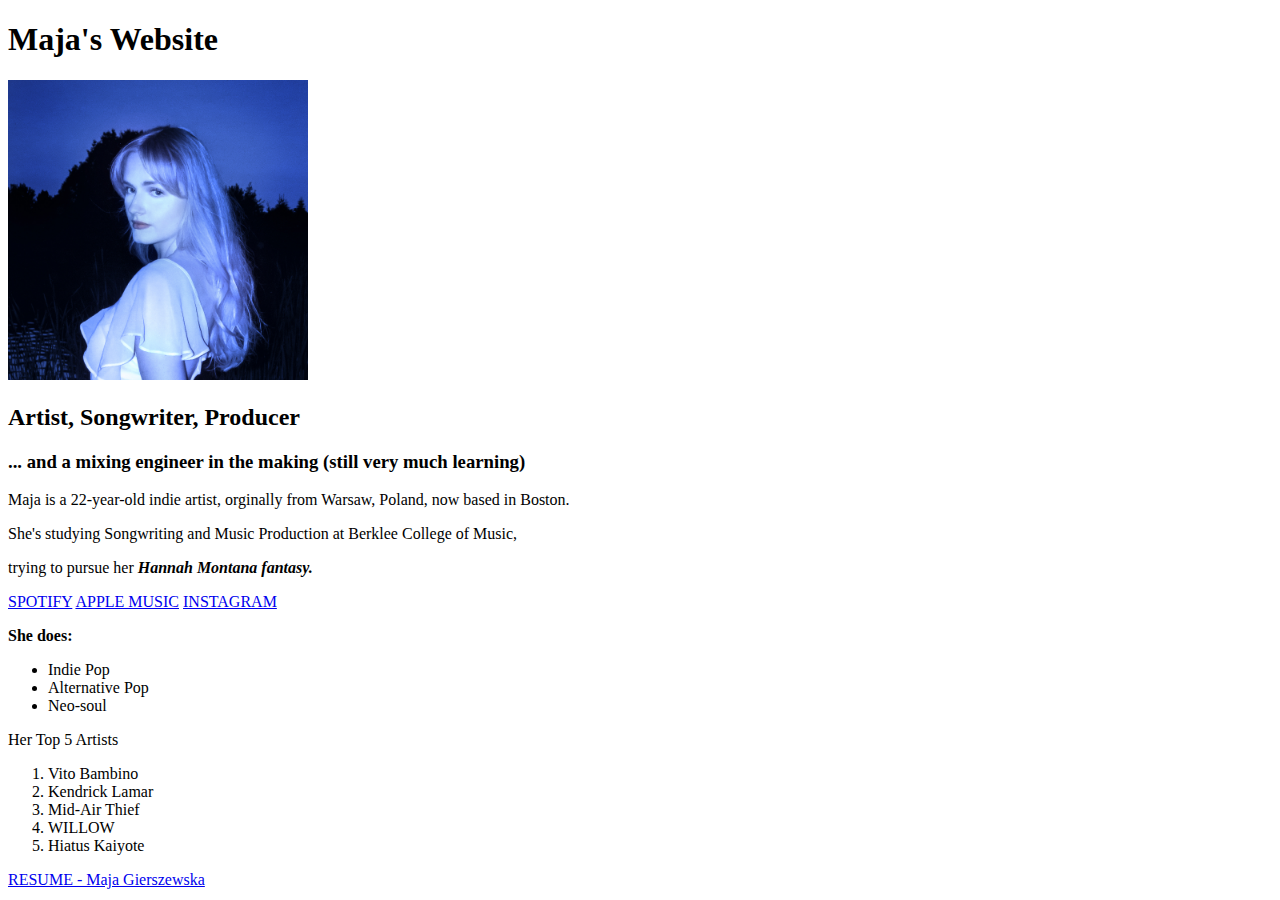
<file: index.html>
<!DOCTYPE html>
<html lang="en">
<head>
    <meta charset="UTF-8">
    <meta name="viewport" content="width=device-width, initial-scale=1.0">
    <title>Document</title>
</head>
<body>
    <h1>Maja's Website</h1>

     <img src="assets/Maja.jpg" width="300" height="300">

    <h2>Artist, Songwriter, Producer</h2>
    <h3>... and a mixing engineer in the making (still very much learning)</h3>

    <p>Maja is a 22-year-old indie artist, orginally from Warsaw, Poland, now based in Boston.</p> 
    <p>She's studying Songwriting and Music Production at Berklee College of Music,</p> 
    <p>trying to pursue her <em><b>Hannah Montana fantasy.</b></em></p>
    
    <a href="https://open.spotify.com/artist/5n45sWpkZ9JrsqH92MtDVl?si=OzXwsRSiQDa1HfEtuYpeyw">SPOTIFY</a>
    <a href="https://music.apple.com/us/artist/siva/1814382219">APPLE MUSIC</a>  
    <a href="https://www.instagram.com/sivamusic_/">INSTAGRAM</a>
    
    <p><b>She does:</b></p>
    <ul>
    <li>Indie Pop</li>
    <li>Alternative Pop</li>
    <li>Neo-soul</li>
    </ul>

    <p>Her Top 5 Artists</p>
    <ol>
    <li>Vito Bambino</li>
    <li>Kendrick Lamar</li>
    <li>Mid-Air Thief</li>
    <li>WILLOW</li>
    <li>Hiatus Kaiyote</li>
    </ol>

<a href="resume.html">RESUME - Maja Gierszewska</a>
</body>
</html>
</file>
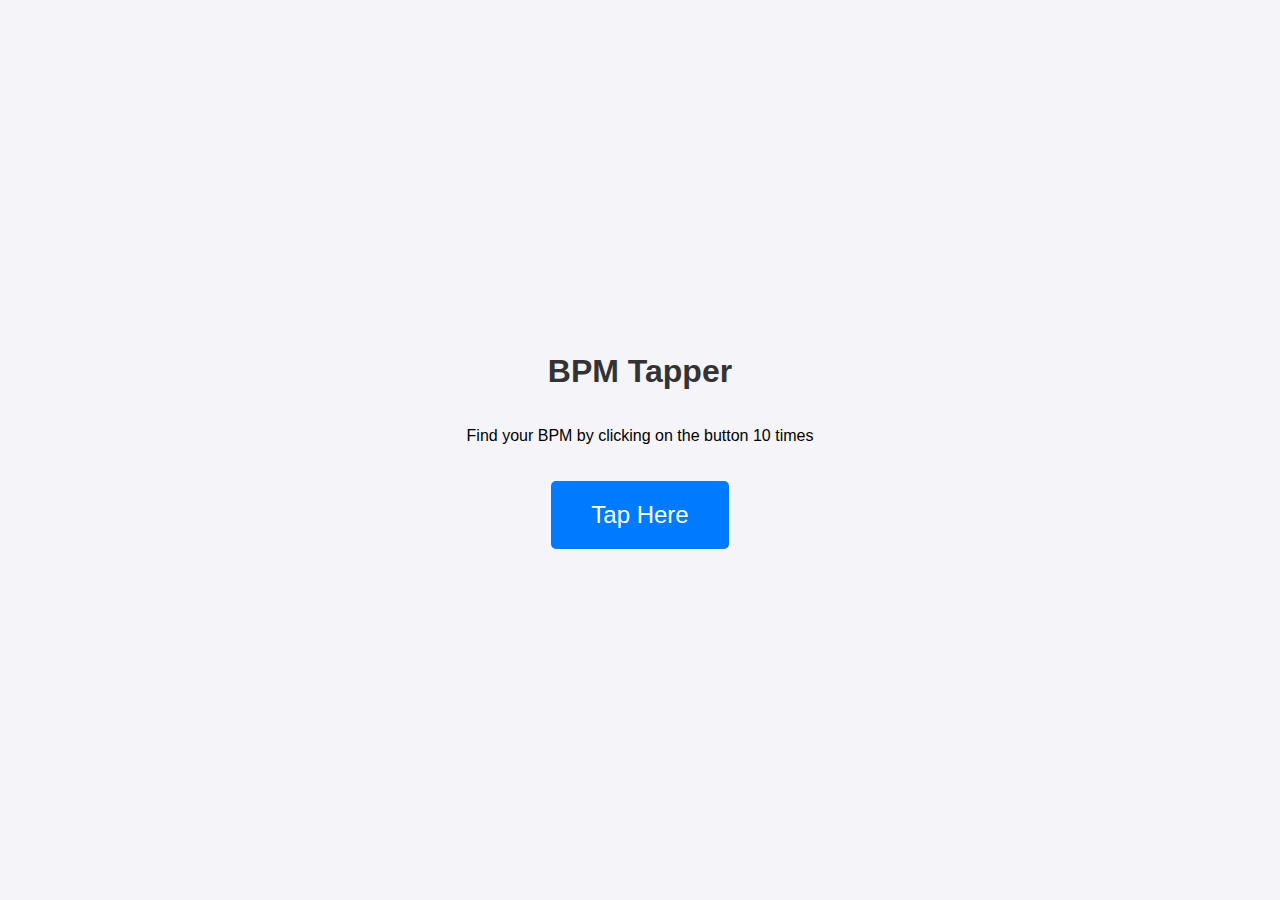
<file: bpm-tapper/index.html>
<!DOCTYPE html>
<html lang="en">
<head>
    <meta charset="UTF-8">
    <meta name="viewport" content="width=device-width, initial-scale=1.0">
    <title>BPM Tapper</title>
</head>

<body>
    <h1>BPM Tapper</h1>
    <p>Find your BPM by clicking on the button 10 times</p>
    <button id="tapButton">Tap Here</button>

    <link rel="stylesheet" href="styles.css">
    <script src="code.js"></script>
</body>
</html>
</file>
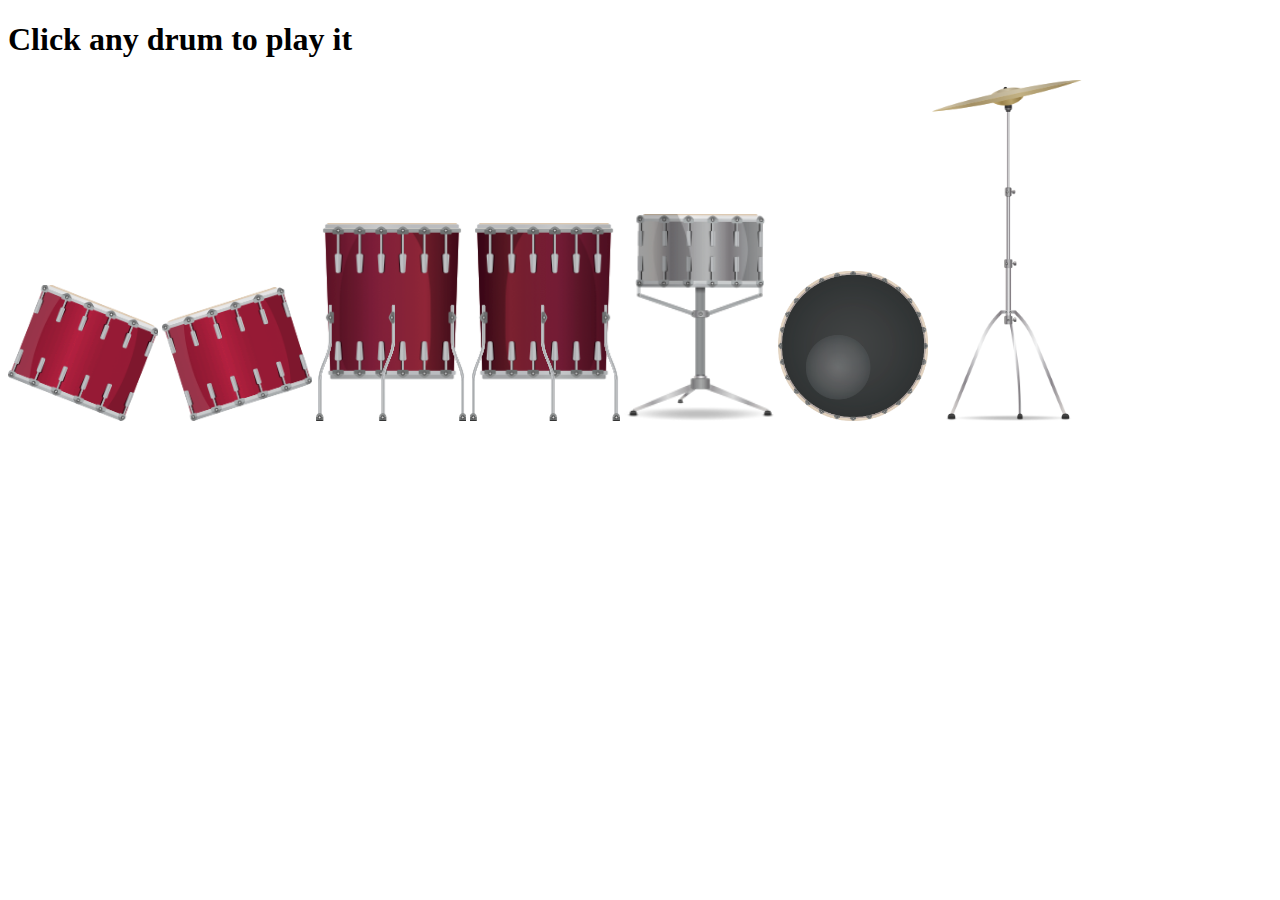
<file: web-day-5/index.html>
<!DOCTYPE html>
<html>
<head>
    <title>Drum Kit</title>
</head>
<body>

    <h1>Click any drum to play it</h1>

    <img src="images/tom1.png" id="tom1" width="150">
    <img src="images/tom2.png" id="tom2" width="150">
    <img src="images/tom3.png" id="tom3" width="150">
    <img src="images/tom4.png" id="tom4" width="150">
    <img src="images/snare.png" id="snare" width="150">
    <img src="images/kick.png" id="kick" width="150">
    <img src="images/crash.png" id="crash" width="150">

    <script src="script.js"></script>
</body>
</html>
</file>
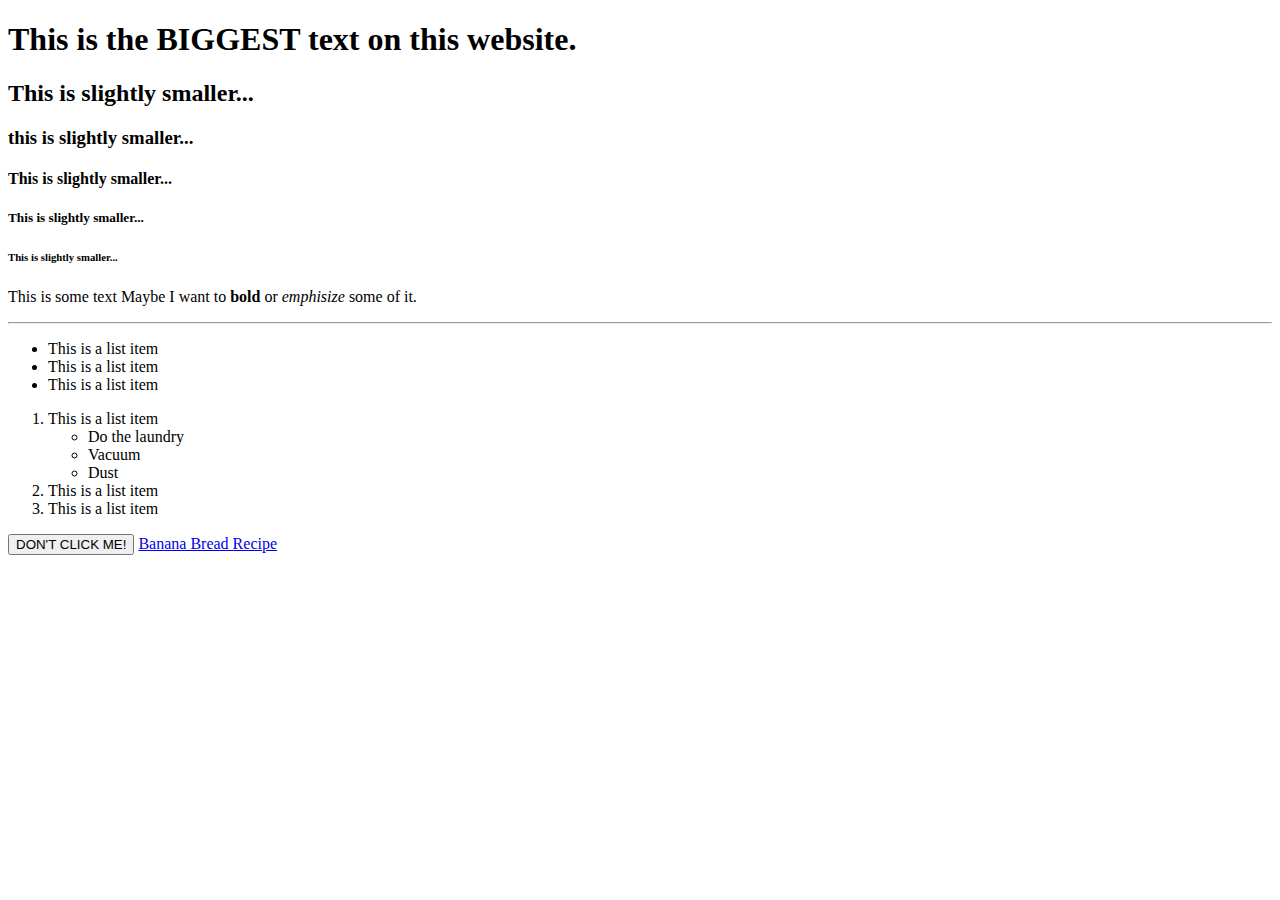
<file: web-day-1/example.html>
<!DOCTYPE html>
<html lang="en">

<head>
    <meta charset="UTF-8">
    <meta name="viewport" content="width=device-width, initial-scale=1.0">
    <title></title>
</head>

<body>
<h1>This is the BIGGEST text on this website.</h1>
<h2>This is slightly smaller...</h2>
<h3>this is slightly smaller...</h3>
<h4>This is slightly smaller...</h4>
<h5>This is slightly smaller...</h5>
<h6>This is slightly smaller...</h6>
<p>This is some text Maybe I want to <b>bold</b> or <em>emphisize</em> some of it.</p>
<hr>
<ul>
    <li>This is a list item</li>
    <li>This is a list item</li>
    <li>This is a list item</li>
</ul>

<ol>
    <li>This is a list item</li>
    <ul>
        <li>Do the laundry</li>
        <li>Vacuum</li>
        <li>Dust</li>
    </ul>
    <li>This is a list item</li>
    <li>This is a list item</li>
</ol>

<button>DON'T CLICK ME!</button>
<a href="banana bread.html">Banana Bread Recipe</a>

</body>

</html>
</file>
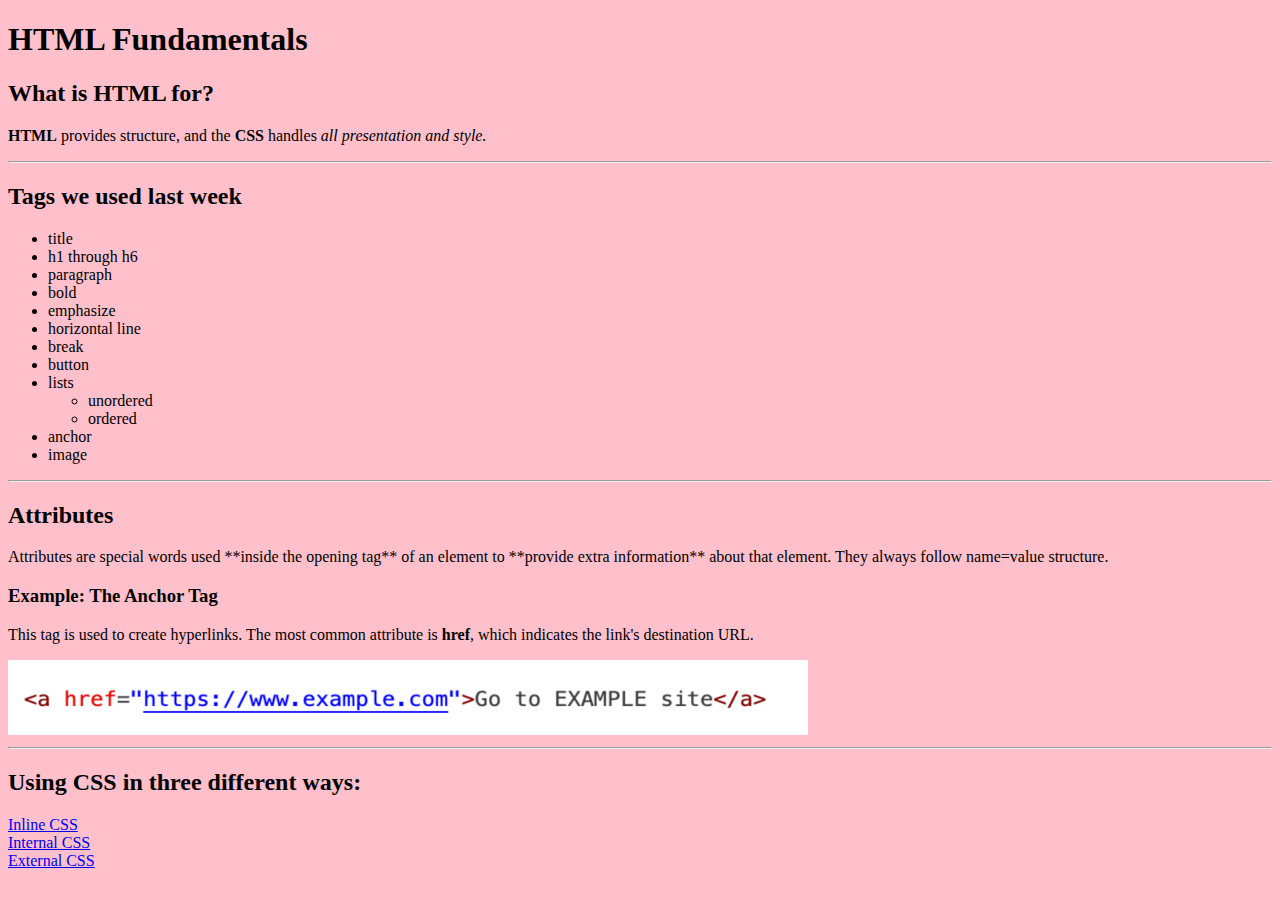
<file: web-day-2/external.html>
<!DOCTYPE html>
<html lang="en">
<head>
    <meta charset="UTF-8">
    <meta name="viewport" content="width=device-width, initial-scale=1.0">
    <title>Document</title>
    <link rel="stylesheet" href="styles.css">
</head>
<body>
    <h1>HTML Fundamentals</h1>
    <h2>What is HTML for?</h2>
    <p><b>HTML</b> provides structure, and the <b>CSS</b> handles <em>all presentation and style.</em></p>
<hr>

    <h2>Tags we used last week</h2>
<ul>
    <li>title</li>
    <li>h1 through h6</li>
    <li>paragraph</li>
    <li>bold</li>
    <li>emphasize</li>
    <li>horizontal line</li>
    <li>break</li>
    <li>button</li>
    <li>lists</li>
     <ul>
        <li>unordered</li>
        <li>ordered</li>
    </ul>
    <li>anchor</li>
    <li>image</li>
</ul>
<hr>

    <h2>Attributes</h2>
    <p>Attributes are special words used **inside the opening tag** of an element to **provide extra information** about that element. They always follow name=value structure.</p>

    <h3>Example: The Anchor Tag</h3>
    <p>This tag is used to create hyperlinks. The most common attribute is <b>href</b>, which indicates the link's destination URL.</p>
    <img src="assets/Screenshot.jpg" width="800" height="75">    
<hr>
    <h2>Using CSS in three different ways:</h2>
    <a href="Inline.html">Inline CSS</a><br>
    <a href="Internal.html">Internal CSS</a><br>
    <a href="External.html">External CSS</a>

</body>
</html>
</file>
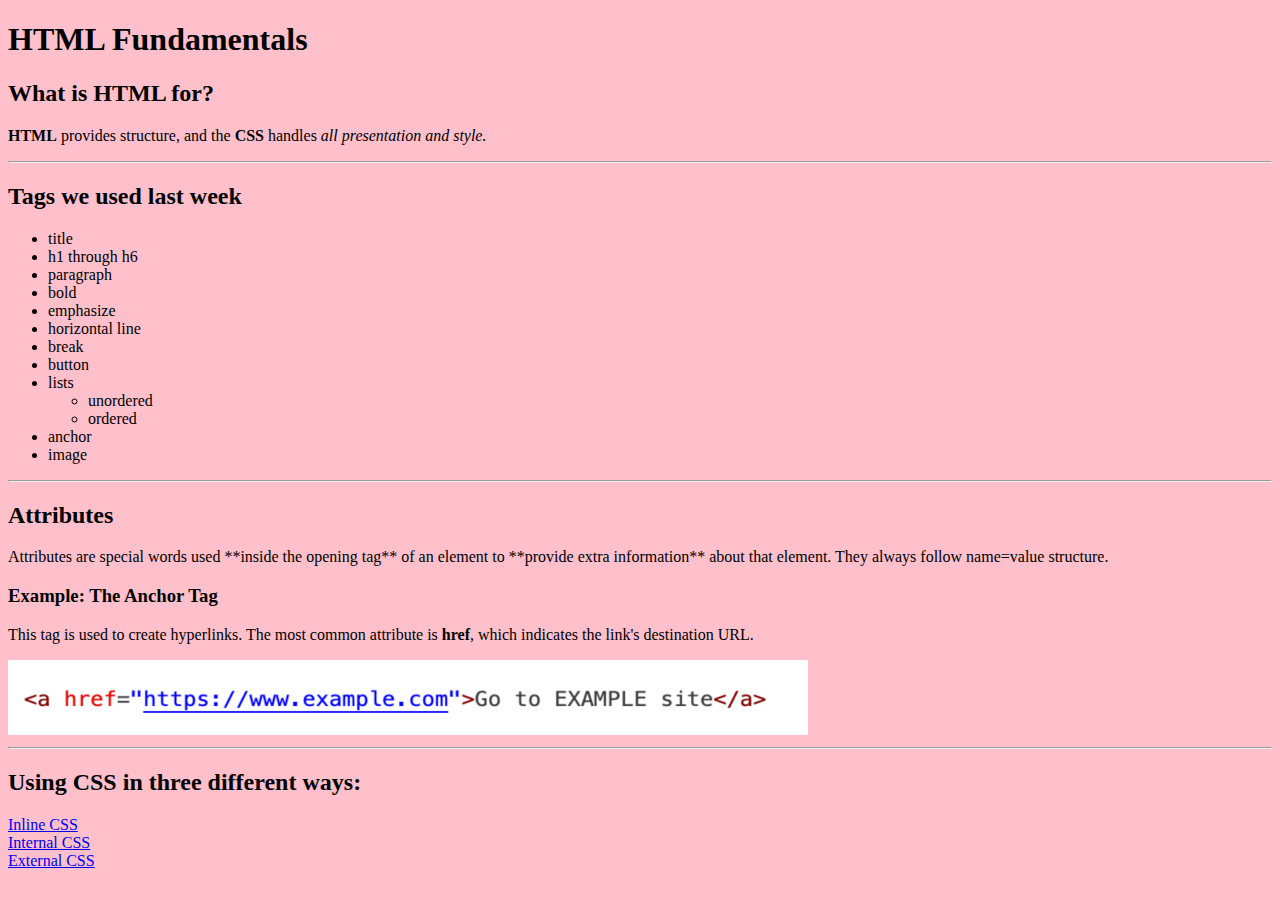
<file: web-day-2/inline.html>
<!DOCTYPE html>
<html lang="en">
<head>
    <meta charset="UTF-8">
    <meta name="viewport" content="width=device-width, initial-scale=1.0">
    <title>Document</title>
</head>
<body style="background-color: pink;">
    <h1>HTML Fundamentals</h1>
    <h2>What is HTML for?</h2>
    <p><b>HTML</b> provides structure, and the <b>CSS</b> handles <em>all presentation and style.</em></p>
<hr>

    <h2>Tags we used last week</h2>
<ul>
    <li>title</li>
    <li>h1 through h6</li>
    <li>paragraph</li>
    <li>bold</li>
    <li>emphasize</li>
    <li>horizontal line</li>
    <li>break</li>
    <li>button</li>
    <li>lists</li>
     <ul>
        <li>unordered</li>
        <li>ordered</li>
    </ul>
    <li>anchor</li>
    <li>image</li>
</ul>
<hr>

    <h2>Attributes</h2>
    <p>Attributes are special words used **inside the opening tag** of an element to **provide extra information** about that element. They always follow name=value structure.</p>

    <h3>Example: The Anchor Tag</h3>
    <p>This tag is used to create hyperlinks. The most common attribute is <b>href</b>, which indicates the link's destination URL.</p>
    <img src="assets/Screenshot.jpg" width="800" height="75">    
<hr>
    <h2>Using CSS in three different ways:</h2>
    <a href="Inline.html">Inline CSS</a><br>
    <a href="Internal.html">Internal CSS</a><br>
    <a href="External.html">External CSS</a>

</body>
</html>
</file>
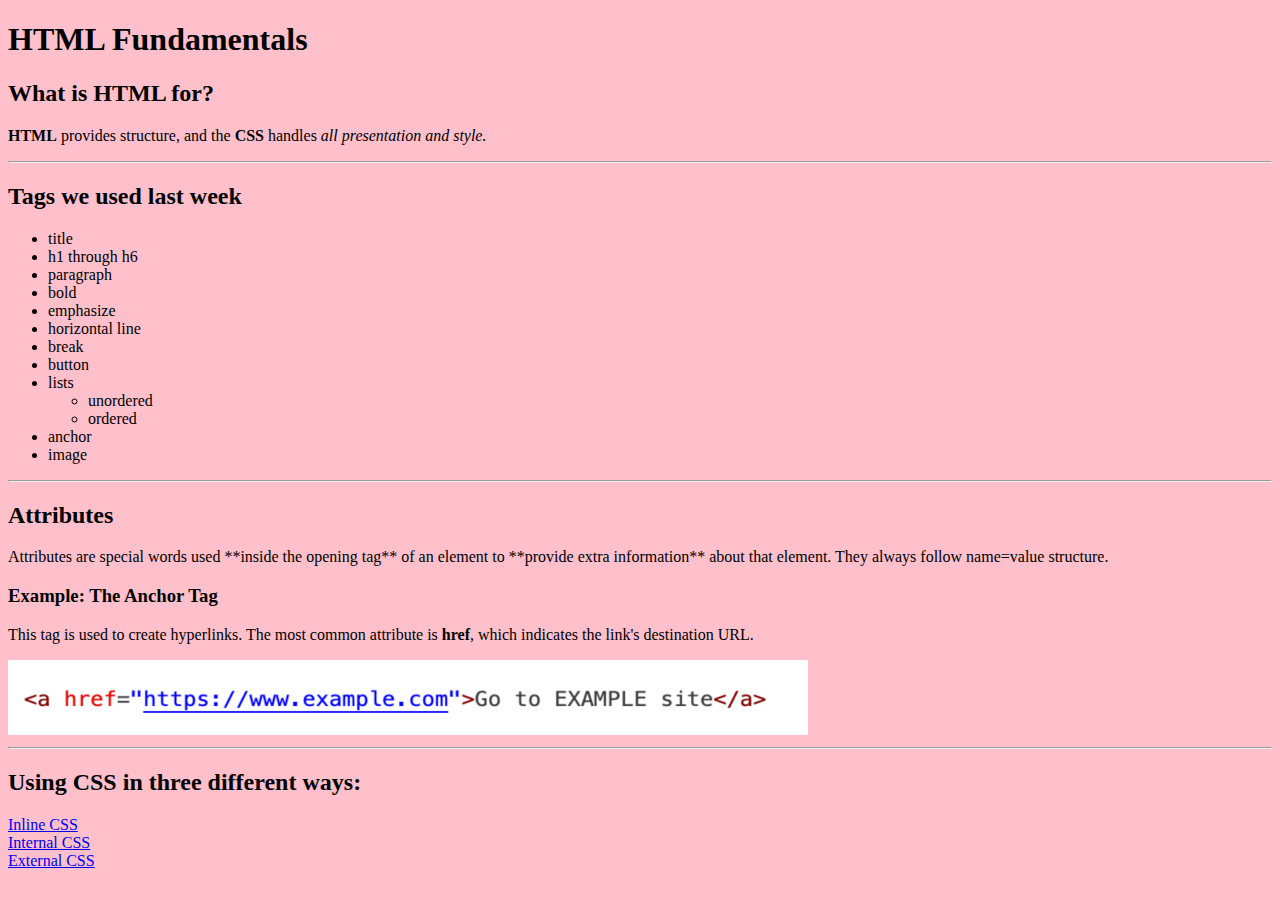
<file: web-day-2/internal.html>
<!DOCTYPE html>
<html lang="en">
<head>
    <meta charset="UTF-8">
    <meta name="viewport" content="width=device-width, initial-scale=1.0">
    <title>Document</title>
    <style>
        body{
            background-color: pink;
        }
    </style>
</head>
<body>
    <h1>HTML Fundamentals</h1>
    <h2>What is HTML for?</h2>
    <p><b>HTML</b> provides structure, and the <b>CSS</b> handles <em>all presentation and style.</em></p>
<hr>

    <h2>Tags we used last week</h2>
<ul>
    <li>title</li>
    <li>h1 through h6</li>
    <li>paragraph</li>
    <li>bold</li>
    <li>emphasize</li>
    <li>horizontal line</li>
    <li>break</li>
    <li>button</li>
    <li>lists</li>
     <ul>
        <li>unordered</li>
        <li>ordered</li>
    </ul>
    <li>anchor</li>
    <li>image</li>
</ul>
<hr>

    <h2>Attributes</h2>
    <p>Attributes are special words used **inside the opening tag** of an element to **provide extra information** about that element. They always follow name=value structure.</p>

    <h3>Example: The Anchor Tag</h3>
    <p>This tag is used to create hyperlinks. The most common attribute is <b>href</b>, which indicates the link's destination URL.</p>
    <img src="assets/Screenshot.jpg" width="800" height="75">    
<hr>
    <h2>Using CSS in three different ways:</h2>
    <a href="Inline.html">Inline CSS</a><br>
    <a href="Internal.html">Internal CSS</a><br>
    <a href="External.html">External CSS</a>

</body>
</html>
</file>
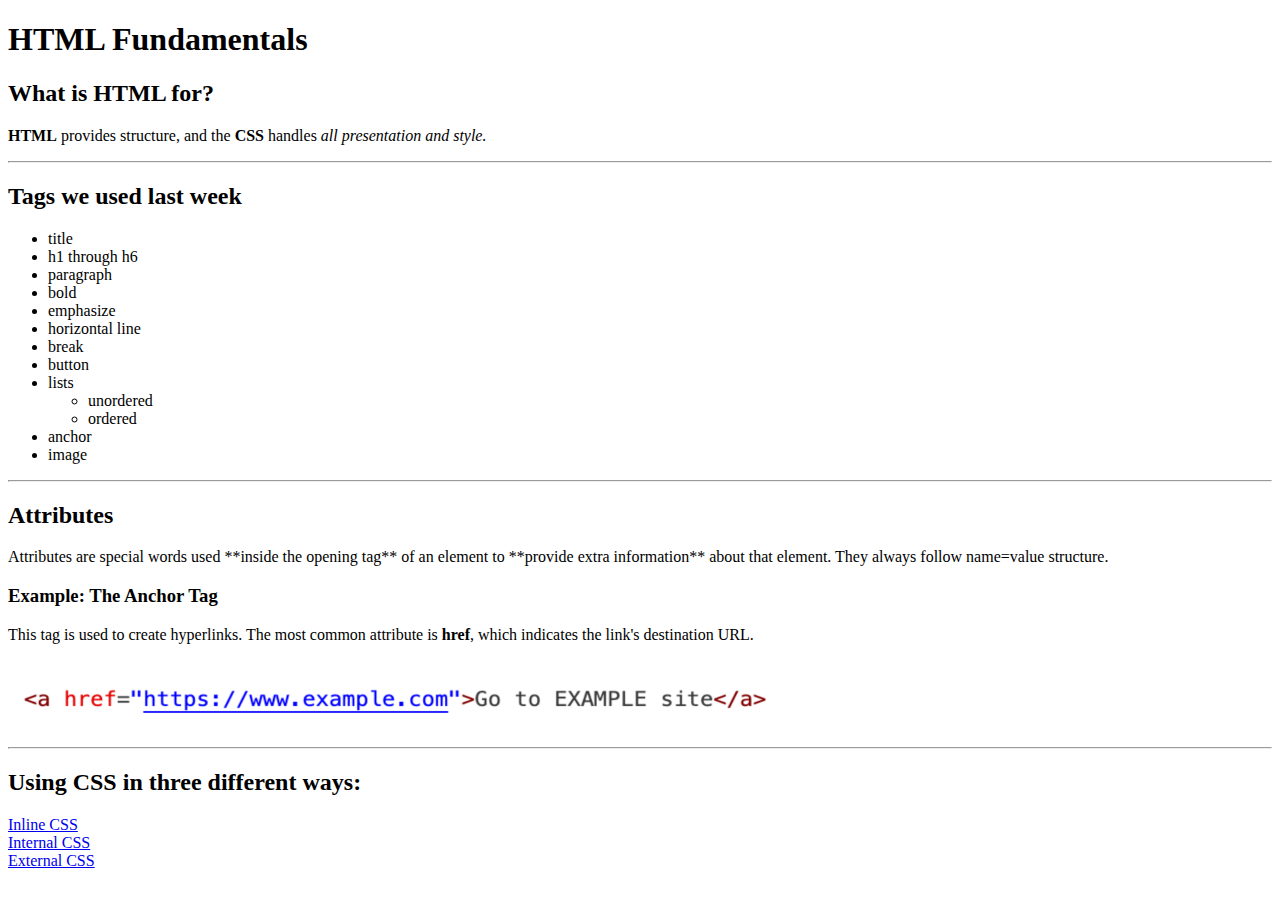
<file: web-day-2/original.html>
<!DOCTYPE html>
<html lang="en">
<head>
    <meta charset="UTF-8">
    <meta name="viewport" content="width=device-width, initial-scale=1.0">
    <title>Document</title>
</head>
<body>
    <h1>HTML Fundamentals</h1>
    <h2>What is HTML for?</h2>
    <p><b>HTML</b> provides structure, and the <b>CSS</b> handles <em>all presentation and style.</em></p>
<hr>

    <h2>Tags we used last week</h2>
<ul>
    <li>title</li>
    <li>h1 through h6</li>
    <li>paragraph</li>
    <li>bold</li>
    <li>emphasize</li>
    <li>horizontal line</li>
    <li>break</li>
    <li>button</li>
    <li>lists</li>
     <ul>
        <li>unordered</li>
        <li>ordered</li>
    </ul>
    <li>anchor</li>
    <li>image</li>
</ul>
<hr>

    <h2>Attributes</h2>
    <p>Attributes are special words used **inside the opening tag** of an element to **provide extra information** about that element. They always follow name=value structure.</p>

    <h3>Example: The Anchor Tag</h3>
    <p>This tag is used to create hyperlinks. The most common attribute is <b>href</b>, which indicates the link's destination URL.</p>
    <img src="assets/Screenshot.jpg" width="800" height="75">    
<hr>
    <h2>Using CSS in three different ways:</h2>
    <a href="Inline.html">Inline CSS</a><br>
    <a href="Internal.html">Internal CSS</a><br>
    <a href="External.html">External CSS</a>

</body>
</html>
</file>
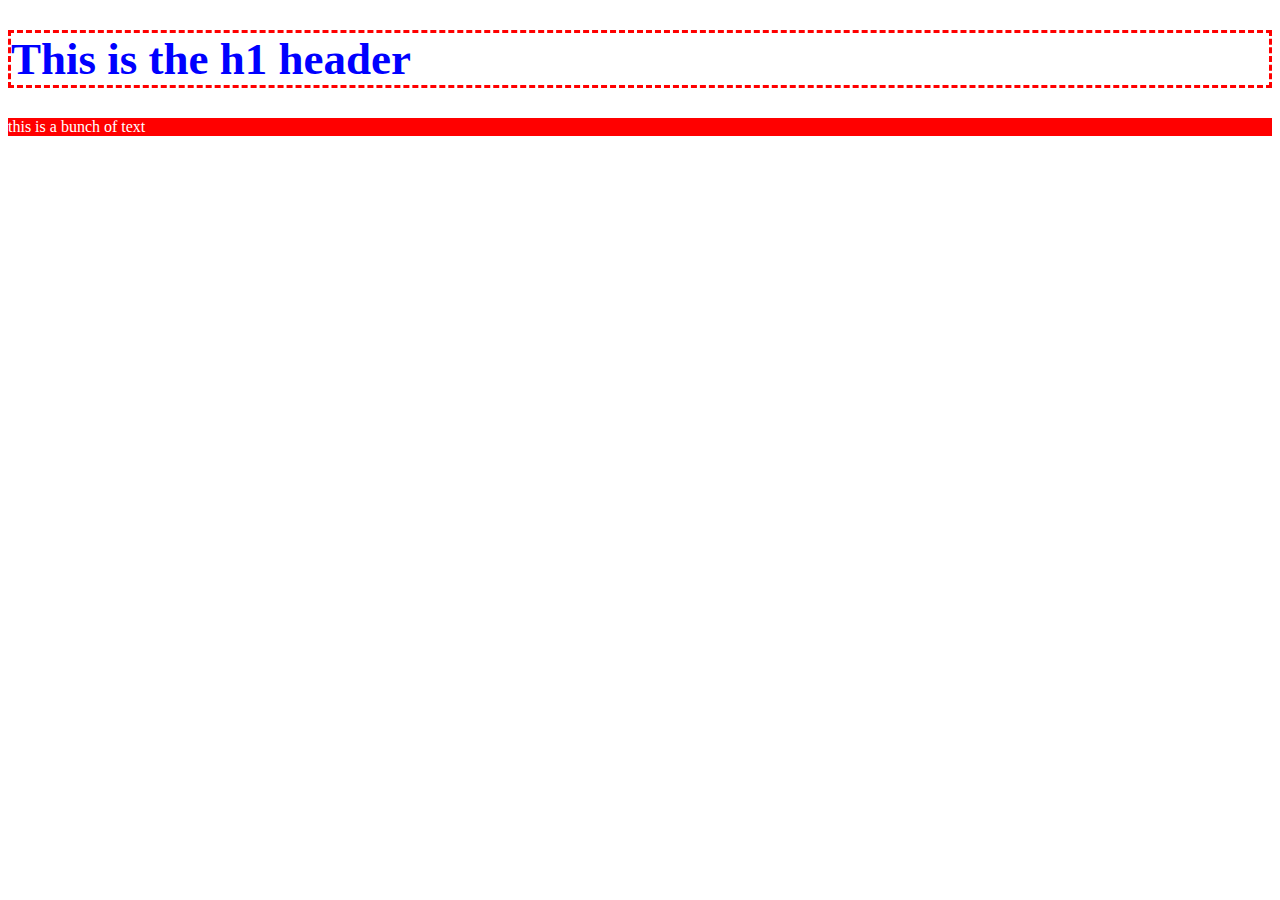
<file: web-day-2/EXAMPLE/example 2.html>
<!DOCTYPE html>
<html lang="en">
<head>
    <meta charset="UTF-8">
    <meta name="viewport" content="width=device-width, initial-scale=1.0">
    <title>HELLO EVERYONE</title>
    <link rel="stylesheet" href="styles.css">

    <!-- thats lowkey bad, it's better to include a stylesheet as shown above -->
    <style>
        p{
            background-color: red;
            color:white;
            font: size 20px; ;
        }
    </style>
</head>
<body>
    <h1>This is the h1 header</h1>

    <p>this is a bunch of text</p>
</body>
</html>
</file>
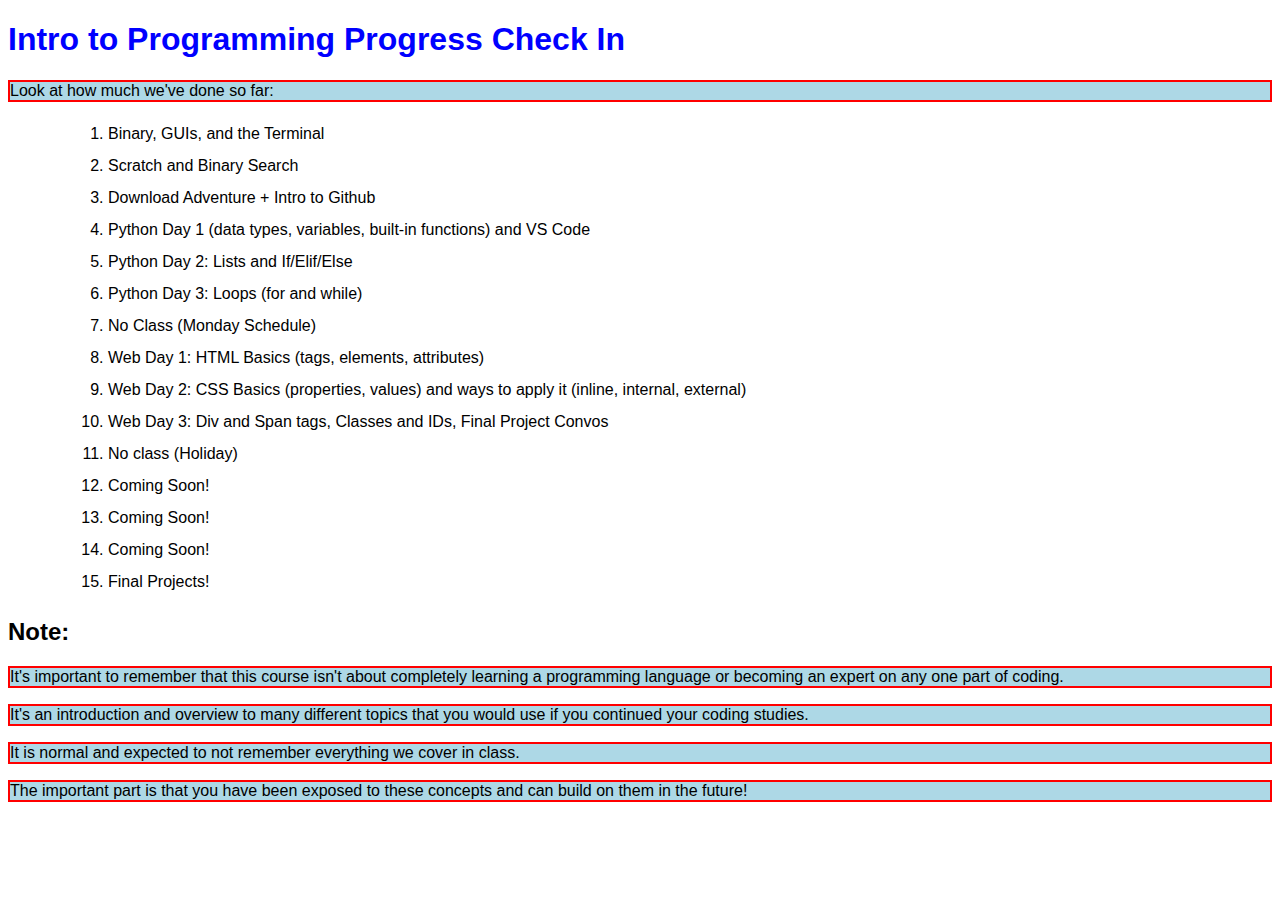
<file: web-day-3/1-problem/example.html>
<!DOCTYPE html>
<html lang="en">
<head>
    <meta charset="UTF-8">
    <meta name="viewport" content="width=device-width, initial-scale=1.0">
    <title>Intro to Programming Course Checklist</title>
    <link rel="stylesheet" href="styles.css">
</head>
<body>
    <h1>Intro to Programming Progress Check In</h1>
    <p>Look at how much we've done so far:</p>
    <ol>
        <li>Binary, GUIs, and the Terminal</li>
        <li>Scratch and Binary Search</li>
        <li>Download Adventure + Intro to Github</li>
        <li>Python Day 1 (data types, variables, built-in functions) and VS Code</li>
        <li>Python Day 2: Lists and If/Elif/Else</li>
        <li>Python Day 3: Loops (for and while)</li>
        <li>No Class (Monday Schedule)</li>
        <li>Web Day 1: HTML Basics (tags, elements, attributes)</li>
        <li>Web Day 2: CSS Basics (properties, values) and ways to apply it (inline, internal, external)</li>
        <li>Web Day 3: Div and Span tags, Classes and IDs, Final Project Convos</li>
        <li>No class (Holiday)</li>
        <li>Coming Soon!</li>
        <li>Coming Soon!</li>
        <li>Coming Soon!</li>
        <li>Final Projects!</li>
    </ol>
    <div>
    <h2>Note:</h2>
    <p>It's important to remember that this course isn't about completely learning a programming language or becoming an expert on any one part of coding.</p>
    <p>It's an introduction and overview to many different topics that you would use if you continued your coding studies.</p>
    <p>It is normal and expected to not remember everything we cover in class.</p>
    <p>The important part is that you have been exposed to these concepts and can build on them in the future!</p>
    </div>
</body>
</html>
</file>
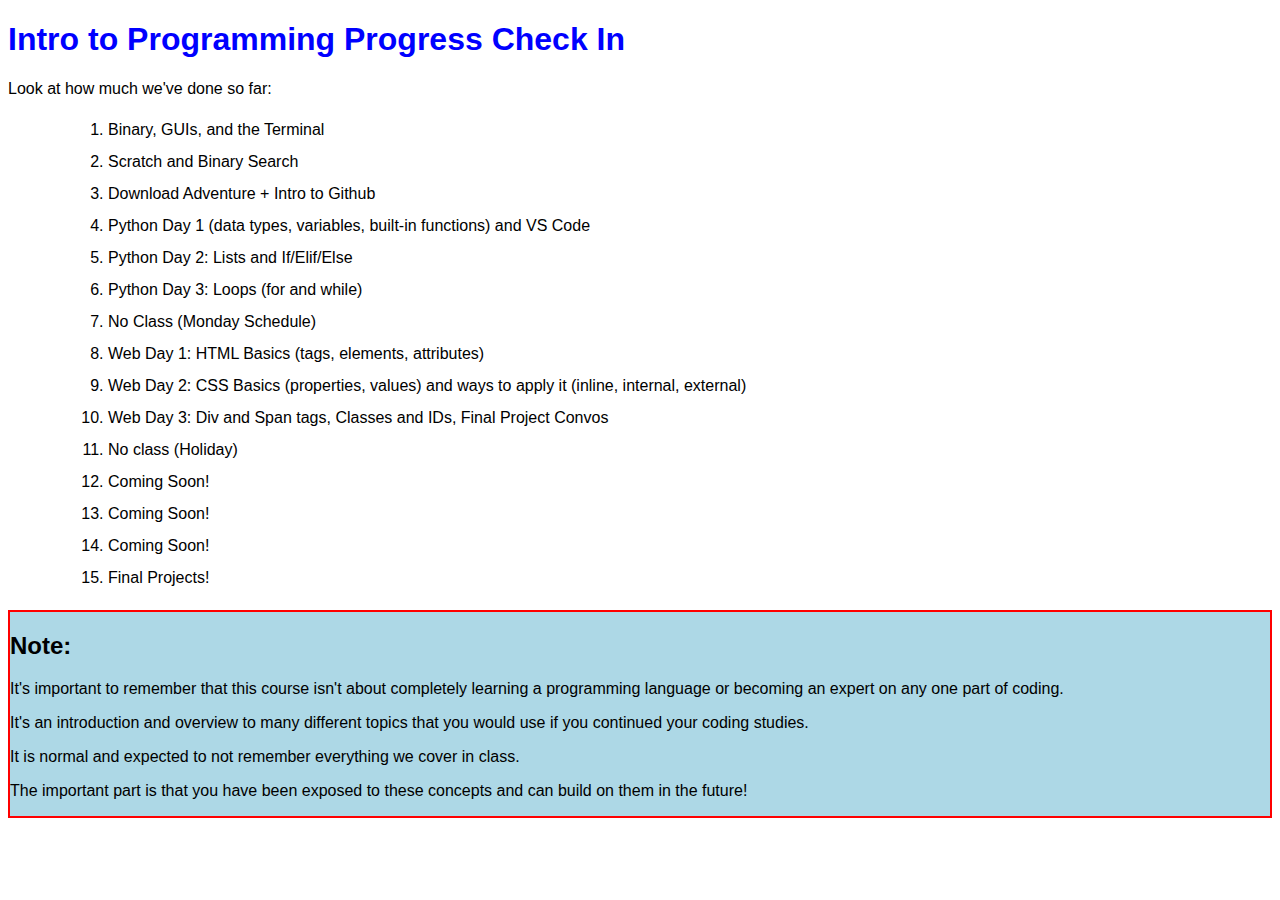
<file: web-day-3/2-div-and-span/example.html>
<!DOCTYPE html>
<html lang="en">
<head>
    <meta charset="UTF-8">
    <meta name="viewport" content="width=device-width, initial-scale=1.0">
    <title>Intro to Programming Course Checklist</title>
    <link rel="stylesheet" href="styles.css">
</head>
<body>
    <h1>Intro to Programming Progress Check In</h1>
    <p><span>Look at how much we've done so far:</span></p>
    <ol>
        <li>Binary, GUIs, and the Terminal</li>
        <li>Scratch and Binary Search</li>
        <li>Download Adventure + Intro to Github</li>
        <li>Python Day 1 (data types, variables, built-in functions) and VS Code</li>
        <li>Python Day 2: Lists and If/Elif/Else</li>
        <li>Python Day 3: Loops (for and while)</li>
        <li>No Class (Monday Schedule)</li>
        <li>Web Day 1: HTML Basics (tags, elements, attributes)</li>
        <li>Web Day 2: CSS Basics (properties, values) and ways to apply it (inline, internal, external)</li>
        <li>Web Day 3: Div and Span tags, Classes and IDs, Final Project Convos</li>
        <li>No class (Holiday)</li>
        <li>Coming Soon!</li>
        <li>Coming Soon!</li>
        <li>Coming Soon!</li>
        <li>Final Projects!</li>
    </ol>
    <div>
    <h2>Note:</h2>
    <p>It's important to remember that this course isn't about completely learning a programming language or becoming an expert on any one part of coding.</p>
    <p>It's an introduction and overview to many different topics that you would use if you continued your coding studies.</p>
    <p>It is normal and expected to not remember everything we cover in class.</p>
    <p>The important part is that you have been exposed to these concepts and can build on them in the future!</p>
    </div>
</body>
</html>
</file>
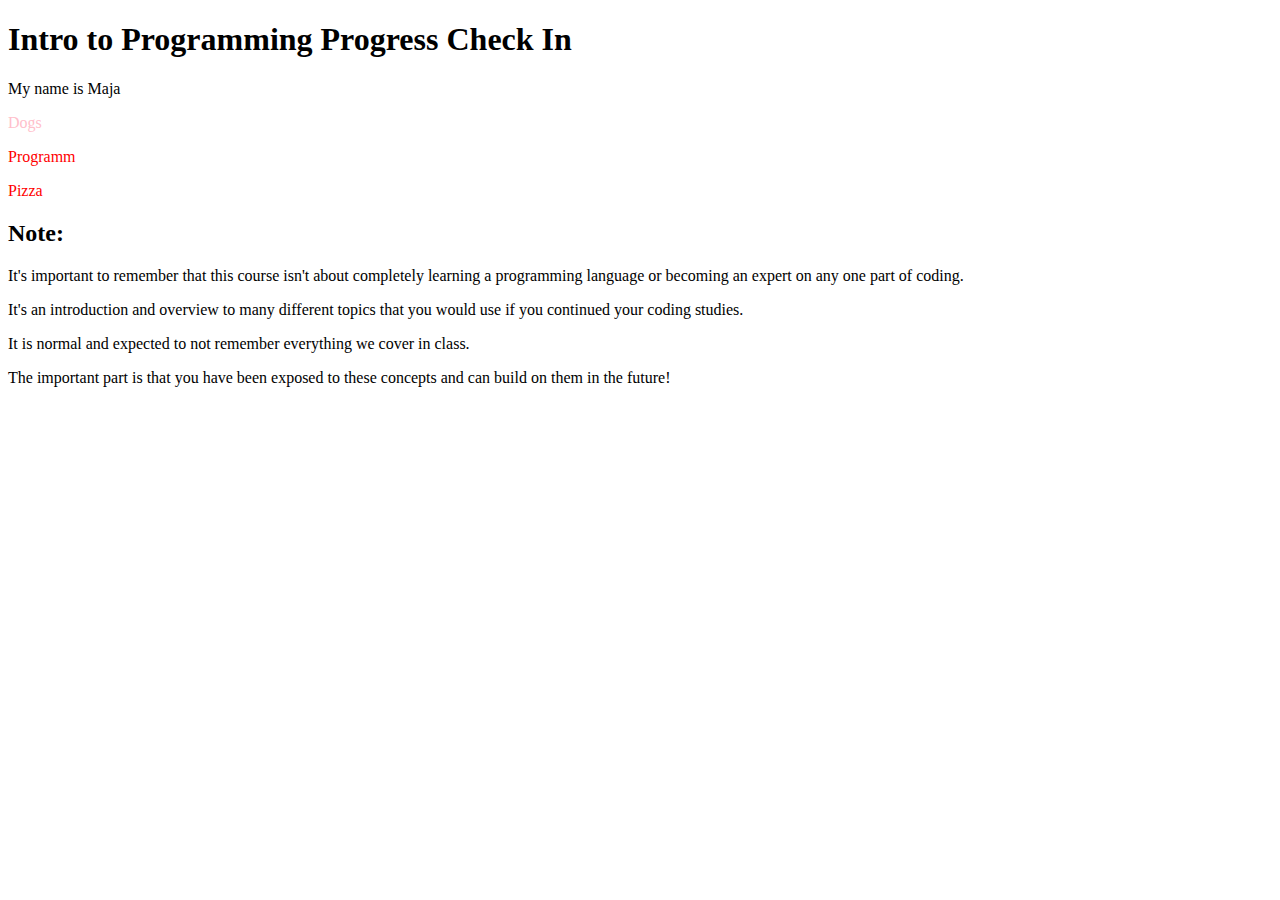
<file: web-day-3/3-classes/example.html>
<!DOCTYPE html>
<html lang="en">
<head>
    <meta charset="UTF-8">
    <meta name="viewport" content="width=device-width, initial-scale=1.0">
    <title>Intro to Programming Course Checklist</title>
    <link rel="stylesheet" href="styles.css">
</head>
<body>
    <h1>Intro to Programming Progress Check In</h1>
    <p>My name is Maja</p>
    <p class="startsWithD">Dogs</p>
    <p class="startsWithP">Programm</p>
    <p class="startsWithP">Pizza</p>
    <h2>Note:</h2>
    <p>It's important to remember that this course isn't about completely learning a programming language or becoming an expert on any one part of coding.</p>
    <p>It's an introduction and overview to many different topics that you would use if you continued your coding studies.</p>
    <p>It is normal and expected to not remember everything we cover in class.</p>
    <p>The important part is that you have been exposed to these concepts and can build on them in the future!</p>
    </div>
</body>
</html>
</file>
<file: bpm-tapper/styles.css>
body {
    font-family: sans-serif;
    display: flex;
    flex-direction: column;
    justify-content: center;
    align-items: center;
    height: 100vh;
    margin: 0;
    background-color: #f4f4f9;
}

h1 {
    color: #333;
}

#tapButton {
    padding: 20px 40px;
    font-size: 24px;
    cursor: pointer;
    background-color: #007bff;
    color: white;
    border: none;
    border-radius: 5px;
    margin: 20px 0;
    transition: bakcgroung-color 0.2s;
}

#tapButton:hover {
    background-color: #0056b3;
}
</file>
<file: web-day-2/styles.css>
body{
    background-color: pink;
}
</file>
<file: web-day-2/EXAMPLE/styles.css>
p{
            background-color: red;
            color:white;
            font: size 20px; ;
        }

    h1{
        color: blue;
        font-size: 45px;
        border: dashed red;
    }
</file>
<file: web-day-3/1-problem/styles.css>
body {
    font-family: Inter, sans-serif

}

h1{ 
    color: blue;
}

ol{ 
line-height: 2;
padding-left: 100px;

}

p{
border: red solid 2px;
background-color: lightblue;
}
</file>
<file: web-day-3/2-div-and-span/styles.css>
body {
    font-family: Inter, sans-serif

}

h1{ 
    color: blue;
}

ol{ 
line-height: 2;
padding-left: 100px;

}

div{
border: red solid 2px;
background-color: lightblue;
}
</file>
<file: web-day-3/3-classes/styles.css>
.startsWithP{
    color: red;
}

.startsWithD{
    color:pink
}
</file>
